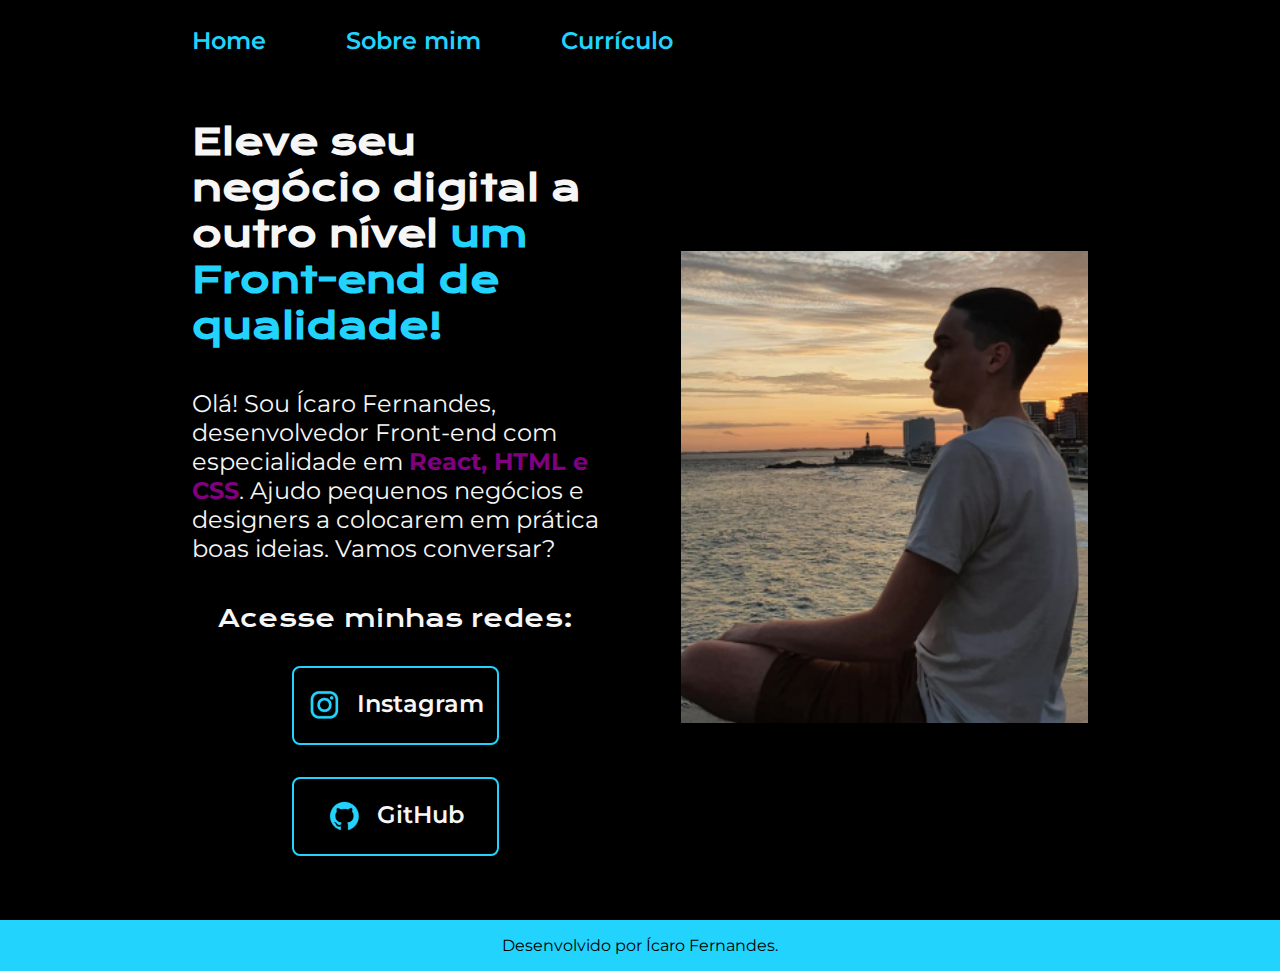
<file: index.html>
<!DOCTYPE html>
<html lang="pt-br">
<head>
    <meta charset="UTF-8">
    <meta http-equiv="X-UA-Compatible" content="IE=edge">
    <meta name="viewport" content="width=device-width, initial-scale=1.0">
    <title>Portifolio</title>
    <link rel="stylesheet" href="./index.css">
    <link rel="stylesheet" href="./styles/home.css">
    <link rel="stylesheet" href="./styles/header.css">
    <link rel="stylesheet" href="./styles/footer.css">
</head>

<body>
    <header class="cabecalho">
        <nav class="cabecalho__menu">
            <a class="cabecalho__menu__link" href="./index.html">Home</a>
            <a class="cabecalho__menu__link" href="./pages/about.html">Sobre mim</a>
            <a class="cabecalho__menu__link" href="./pages/curriculum.html">Currículo</a>
        </nav>
    </header>
    <main class="apresentacao">
        <section class="apresentacao__conteudo">
            <h1 class="apresentacao__conteudo__titulo">
            Eleve seu negócio digital a outro nível <strong class="titulo">um Front-end de qualidade!</strong></h1>
            <p class="apresentacao__conteudo__paragrafo">Olá! Sou Ícaro Fernandes, desenvolvedor Front-end com especialidade em <strong class="paragrafo">React, HTML e CSS</strong>. Ajudo pequenos negócios e designers a colocarem em prática boas ideias. Vamos conversar?</p>
            <div class="apresentacao__conteudo__links">
                <h2 class="apresentacao__conteudo__links__subtitulo">Acesse minhas redes:</h2>
                <a class="apresentacao__conteudo__links__navegacao" href = "https://instagram.com/icaroabf">
                <img src="./assets/instagram.png">
                    Instagram
                </a>
                <a class="apresentacao__conteudo__links__navegacao" href = "https://github.com/Icaro-Baliza">
                    <img src="./assets/github.png">
                    GitHub
                </a>

            </div>
        </section>
        <img class="apresentacao__imagem" src="./assets/foto-icaro-fernandes.png" alt="Foto de Ícaro Fernandes">
    </main>
    <footer class="rodape">
        <p>Desenvolvido por Ícaro Fernandes.</p>
    </footer>
</body>

</html>
</file>
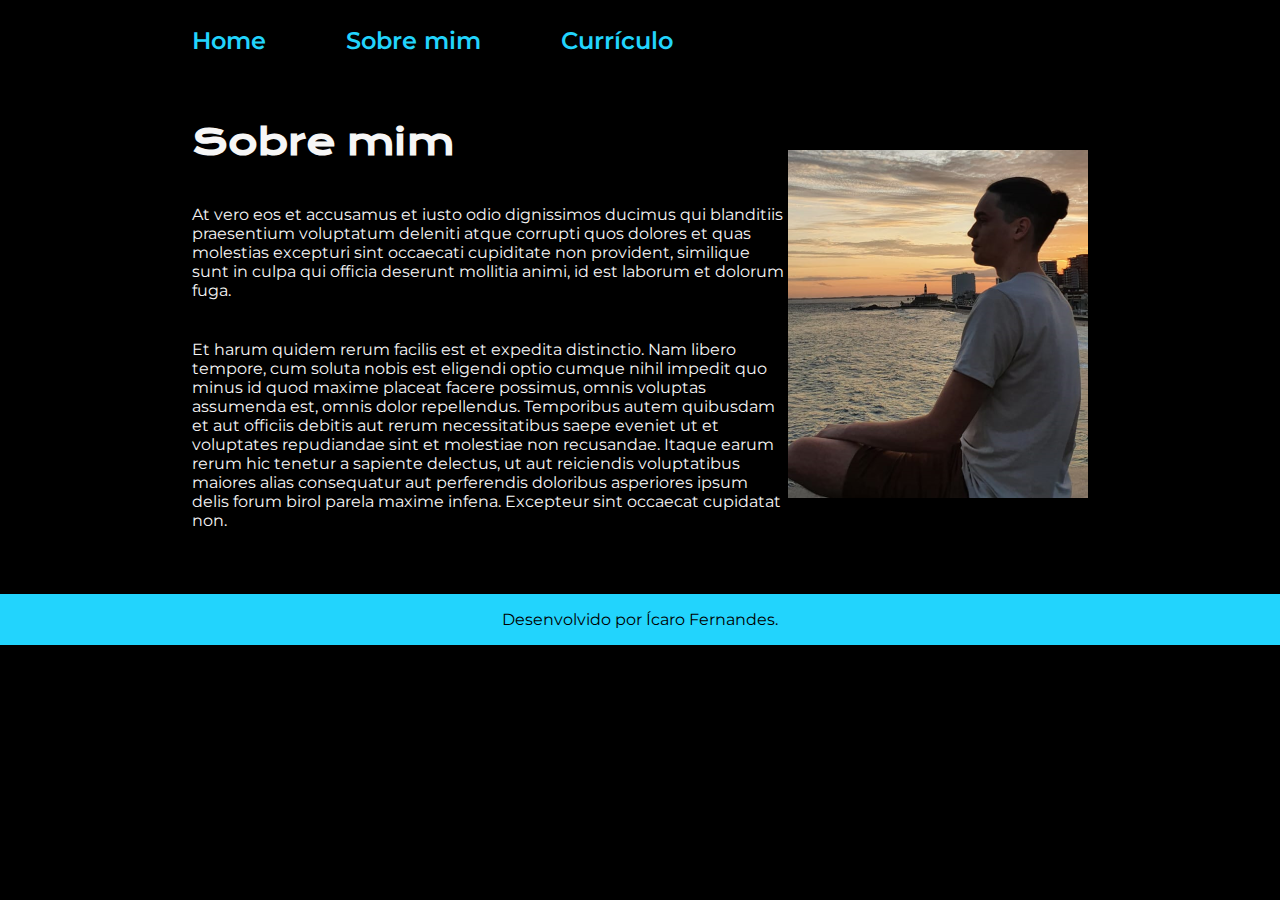
<file: pages/about.html>
<!DOCTYPE html>
<html lang="pt-br">
<head>
    <meta charset="UTF-8">
    <meta http-equiv="X-UA-Compatible" content="IE=edge">
    <meta name="viewport" content="width=device-width, initial-scale=1.0">
    <title>Sobre mim</title>
    <link rel="stylesheet" href="../index.css">
    <link rel="stylesheet" href="../styles/about.css">
    <link rel="stylesheet" href="../styles/header.css">
    <link rel="stylesheet" href="../styles/footer.css">
</head>
<body>
    <header class="cabecalho">
        <nav class="cabecalho__menu">
            <a class="cabecalho__menu__link" href="../index.html">Home</a>
            <a class="cabecalho__menu__link" href="./about.html">Sobre mim</a>
            <a class="cabecalho__menu__link" href="./curriculum.html">Currículo</a>
        </nav>
    </header>
    <main class="content">
        <section class="content__section">
            <h1 class="title">Sobre mim</h1>
            <p class="paragraphy">At vero eos et accusamus et iusto odio dignissimos ducimus qui blanditiis praesentium voluptatum deleniti atque corrupti quos dolores et quas molestias excepturi sint occaecati cupiditate non provident, similique sunt in culpa qui officia deserunt mollitia animi, id est laborum et dolorum fuga.</p>
            <p class="paragraphy">Et harum quidem rerum facilis est et expedita distinctio. Nam libero tempore, cum soluta nobis est eligendi optio cumque nihil impedit quo minus id quod maxime placeat facere possimus, omnis voluptas assumenda est, omnis dolor repellendus. Temporibus autem quibusdam et aut officiis debitis aut rerum necessitatibus saepe eveniet ut et voluptates repudiandae sint et molestiae non recusandae. Itaque earum rerum hic tenetur a sapiente delectus, ut aut reiciendis voluptatibus maiores alias consequatur aut perferendis doloribus asperiores ipsum delis forum birol parela maxime infena. Excepteur sint occaecat cupidatat non.</p>
        </section>
            <img src="../assets/foto-icaro-fernandes.png" alt="Foto de Ícaro Fernandes">
    </main>
    <footer class="rodape">
        <p>Desenvolvido por Ícaro Fernandes.</p>
    </footer>
</body>
</html>
</file>
<file: index.css>
@import url('https://fonts.googleapis.com/css2?family=Krona+One&family=Montserrat:wght@400;600&display=swap');

:root {
    --cor--primaria: black;
    --cor--secundaria: #f6f6f6;
    --cor--terciaria: #22D4FD;
}

* {
    margin: 0;
    padding: 0;
}

body {
    background-color: var(--cor--primaria);
    color: var(--cor--secundaria);
}
</file>
<file: styles/home.css>
.titulo {
    color: var(--cor--terciaria);
}

.paragrafo {
    color: purple;
}

.apresentacao {
    padding: 5% 15%;
    display: flex;
    align-items: center;
    justify-content: space-between;
    gap: 82px;
}

.apresentacao__conteudo {
    width: 50%;
    display: flex;
    flex-direction: column;
    gap: 40px;
}

.apresentacao__conteudo__titulo {
    font-size: 2.25rem;
    font-family: 'Krona One', sans-serif;
}

.apresentacao__conteudo__paragrafo {
    font-size: 1.5rem;
    font-family: 'Montserrat', sans-serif;
}

.apresentacao__conteudo__links {
    display: flex;
    flex-direction: column;
    align-items: center;
    justify-content: space-between;
    gap: 32px;
}

.apresentacao__conteudo__links__subtitulo {
    font-family: 'Krona One', sans-serif;
    font-weight: 400;
    font-size: 1.5rem;
}

.apresentacao__conteudo__links__navegacao {
    display: flex;
    border: 2px solid var(--cor--terciaria);
    width: 50%;
    text-align: center;
    border-radius: 8px;
    font-size: 1.5rem;
    font-weight: 600;
    padding: 21.5px 0;
    text-decoration: none;
    color: var(--cor--secundaria);
    font-family: 'Montserrat', sans-serif;
    justify-content: center;
    gap: 16px;
    
}

.apresentacao__conteudo__links__link:hover {
    background-color: #272727;
}

.apresentacao__imagem {
    width: 50%;
}

@media (max-width: 1200px) {
    .apresentacao {
        padding:5%;
        flex-direction: column-reverse;
    }
    .apresentacao__conteudo {
        width: auto;
    }
}
</file>
<file: styles/header.css>
.cabecalho {
    padding: 2% 0% 0% 15%;
}

.cabecalho__menu {
    display: flex;
    gap: 80px;
}

.cabecalho__menu__link {
    text-decoration: none;
    font-family: 'Montserrat', sans-serif;
    font-weight: 600;
    font-size: 24px;
    color: var(--cor--terciaria);
}

@media (max-width: 1200px) {
    .cabecalho {
        padding: 10%;
    }

    .cabecalho__menu {
        justify-content: center;

    }
}
</file>
<file: styles/footer.css>
.rodape {
    padding: 16px;
    color: var(--cor--primaria);
    background-color: var(--cor--terciaria);
    text-align: center;
    font-family: 'Montserrat', sans-serif;
    font-size: 16px;
    font-weight: 400;
}
</file>
<file: styles/about.css>
.content {
    padding: 5% 15%;
    display: flex;
    align-items: center;
    justify-content: space-between;
}

.title {
    font-size: 2.25rem;
    font-family: 'Krona One', sans-serif;
}

.content__section {
    width: 615px;
    display: flex;
    flex-direction: column;
    gap: 40px;
}

.paragraphy {
    font-size: 1,5rem;
    font-family: 'Montserrat', sans-serif;
}
</file>
